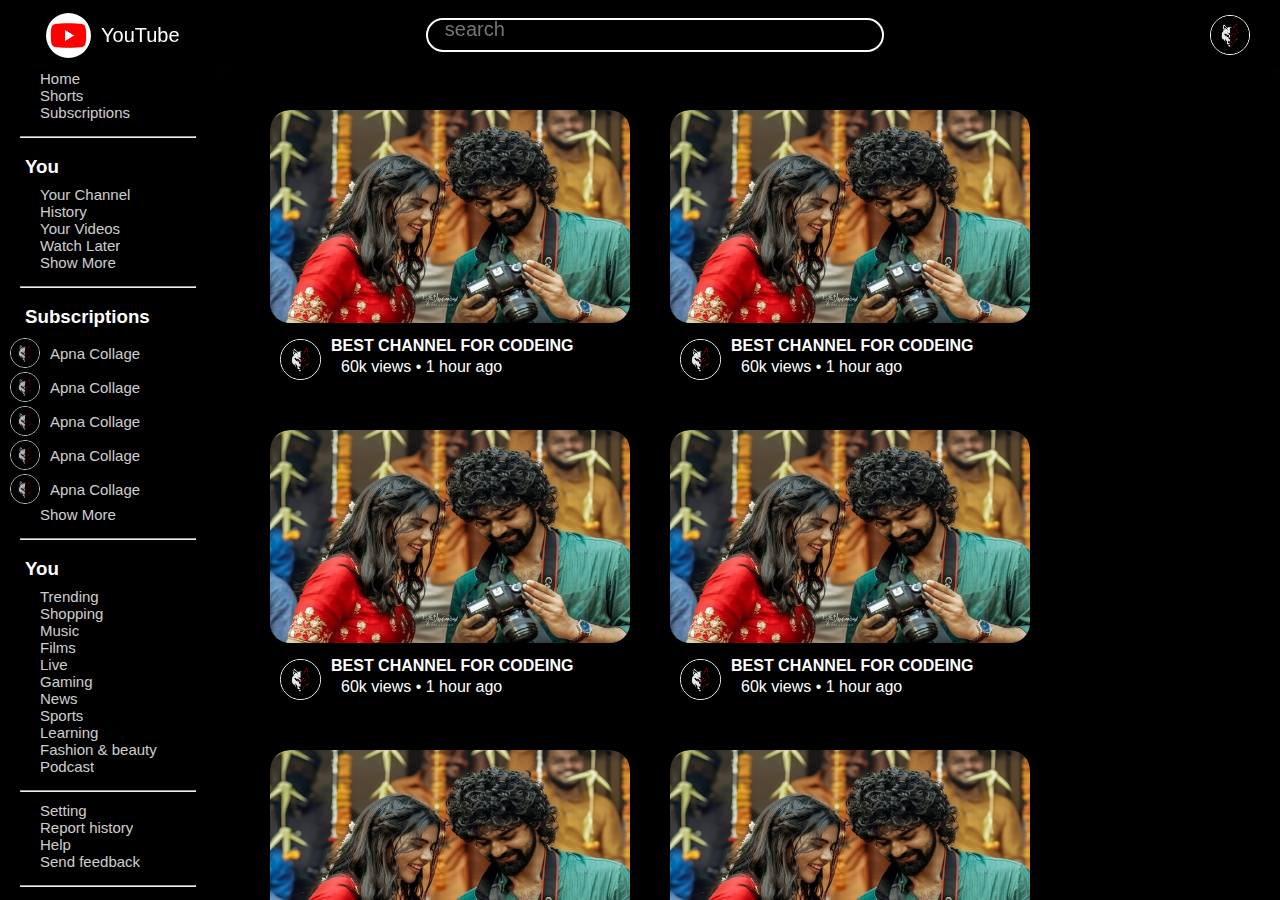
<file: miniproject2/index.html>
<!DOCTYPE html>
<html lang="en">
<head>
    <meta charset="UTF-8">
    <meta name="viewport" content="width=device-width, initial-scale=1.0">
    <title>YouTube</title>
    <link rel="stylesheet" href="style.css">
    <link rel="icon" href="logo.png">
    <link rel="stylesheet" href="https://cdnjs.cloudflare.com/ajax/libs/font-awesome/6.5.1/css/all.min.css" integrity="sha512-DTOQO9RWCH3ppGqcWaEA1BIZOC6xxalwEsw9c2QQeAIftl+Vegovlnee1c9QX4TctnWMn13TZye+giMm8e2LwA==" crossorigin="anonymous" referrerpolicy="no-referrer" />
    
</head>
<body>
    <div class="total">
        <div class="navbar">
            <div class="part1">
                <i class="fa-solid fa-bars"></i>
                <img src="logo.png">
                <p>YouTube</p>
            </div>
            <div class="part2">
                <div class="input">
                    <input type="text" placeholder="search">
                    <i class="fa-solid fa-magnifying-glass"></i>
                </div>
                <i class="fa-solid fa-microphone"></i>
            </div>
            <div class="part3">
                <i class="fa-solid fa-video"></i>
                <i class="fa-solid fa-bell"></i>
                <img src="user-logo.jpg">
            </div>
        </div>
            <div class="sidebar">
                <div class="inside-sidebar">
                    <a href="#"><i class="fa-solid fa-house"></i><p>Home</p></a>
                    <a href="#"><i class="fa-solid fa-clapperboard"></i><p>Shorts</p></a>
                    <a href="#"><i class="fa-solid fa-tv"></i><p>Subscriptions</p></a>
                    <hr>
                </div>
                <div class="inside2 inside-sidebar">
                    <h3>You<i class="fa-solid fa-chevron-right"></i></h3>
                    <a href="#"><i class="fa-solid fa-user"></i><p>Your Channel</p></a>
                    <a href="#"><i class="fa-solid fa-clock-rotate-left"></i><p>History</p></a>
                    <a href="#"><i class="fa-solid fa-file-video"></i><p>Your Videos</p></a>
                    <a href="#"><i class="fa-solid fa-clock"></i><p>Watch Later</p></a>
                    <a href="#"><i class="fa-solid fa-chevron-down"></i><p>Show More</p></a>
                    <hr>
                </div>
                <div class="sub inside-sidebar inside2">
                    <h3>Subscriptions<i class="fa-solid fa-chevron-right"></i></h3>
                    <a href="#"><img src="user-logo.jpg"><p>Apna Collage</p></a>
                    <a href="#"><img src="user-logo.jpg"><p>Apna Collage</p></a>
                    <a href="#"><img src="user-logo.jpg"><p>Apna Collage</p></a>
                    <a href="#"><img src="user-logo.jpg"><p>Apna Collage</p></a>
                    <a href="#"><img src="user-logo.jpg"><p>Apna Collage</p></a>
                    <a href="#"><i class="fa-solid fa-chevron-down"></i><p>Show More</p></a>
                    <hr>
                </div>
                <div class="exp inside-sidebar inside2">
                    <h3>You<i class="fa-solid fa-chevron-right"></i></h3>
                    <a href="#"><i class="fa-solid fa-fire"></i><p>Trending</p></a>
                    <a href="#"><i class="fa-brands fa-shopify"></i><p>Shopping</p></a>
                    <a href="#"><i class="fa-solid fa-headphones-simple"></i><p>Music</p></a>
                    <a href="#"><i class="fa-solid fa-film"></i><p>Films</p></a>
                    <a href="#"><i class="fa-solid fa-tower-broadcast"></i><p>Live</p></a>
                    <a href="#"><i class="fa-solid fa-gamepad"></i><p>Gaming</p></a>
                    <a href="#"><i class="fa-solid fa-newspaper"></i><p>News</p></a>
                    <a href="#"><i class="fa-solid fa-medal"></i><p>Sports</p></a>
                    <a href="#"><i class="fa-solid fa-graduation-cap"></i><p>Learning</p></a>
                    <a href="#"><i class="fa-solid fa-user-tie"></i><p>Fashion & beauty</p></a>
                    <a href="#"><i class="fa-solid fa-podcast"></i><p>Podcast</p></a>
                    <hr>
                </div>
                <div class="tools inside-sidebar inside2">
                    <a href="#"><i class="fa-solid fa-gear"></i><p>Setting</p></a>
                    <a href="#"><i class="fa-solid fa-flag"></i><p>Report history</p></a>
                    <a href="#"><i class="fa-solid fa-circle-question"></i></i><p>Help</p></a>
                    <a href="#"><i class="fa-solid fa-message"></i><p>Send feedback</p></a>
                    <hr>
                    <div class="copyrights">
                        <span class="one">
                            About press copyrights<br>contact us creator Developer.<br>
                        </span>
                        <span>
                            Terms privacy Policy & Safety <br>Hoe YouTube Works.<br>
                        </span>
                        <span>
                            &copy; Google LLC.
                        </span>
                    </div>
                </div>
            </div>
        <div class="main">
            <div class="container">
                <div class="video-list">
                    <a href="#"><img src="nani6.jpg" class="thumbnil"></a>
                    <div class="profile">
                       <img src="user-logo.jpg">
                       <div class="video-info">
                        <h4>BEST CHANNEL FOR CODEING</h4>
                        <div class="extra">
                            <p>60k views <span>&bull; 1 hour ago</span></p>
                        </div>
                        </div>
                    </div>
                </div>
                <div class="video-list">
                    <a href="#"><img src="nani6.jpg" class="thumbnil"></a>
                    <div class="profile">
                       <img src="user-logo.jpg">
                       <div class="video-info">
                        <h4>BEST CHANNEL FOR CODEING</h4>
                        <div class="extra">
                            <p>60k views <span>&bull; 1 hour ago</span></p>
                        </div>
                        </div>
                    </div>
                </div>
                <div class="video-list">
                    <a href="#"><img src="nani6.jpg" class="thumbnil"></a>
                    <div class="profile">
                       <img src="user-logo.jpg">
                       <div class="video-info">
                        <h4>BEST CHANNEL FOR CODEING</h4>
                        <div class="extra">
                            <p>60k views <span>&bull; 1 hour ago</span></p>
                        </div>
                        </div>
                    </div>
                </div>
                <div class="video-list">
                    <a href="#"><img src="nani6.jpg" class="thumbnil"></a>
                    <div class="profile">
                       <img src="user-logo.jpg">
                       <div class="video-info">
                        <h4>BEST CHANNEL FOR CODEING</h4>
                        <div class="extra">
                            <p>60k views <span>&bull; 1 hour ago</span></p>
                        </div>
                        </div>
                    </div>
                </div>
                <div class="video-list">
                    <a href="#"><img src="nani6.jpg" class="thumbnil"></a>
                    <div class="profile">
                       <img src="user-logo.jpg">
                       <div class="video-info">
                        <h4>BEST CHANNEL FOR CODEING</h4>
                        <div class="extra">
                            <p>60k views <span>&bull; 1 hour ago</span></p>
                        </div>
                        </div>
                    </div>
                </div>
                <div class="video-list">
                    <a href="#"><img src="nani6.jpg" class="thumbnil"></a>
                    <div class="profile">
                       <img src="user-logo.jpg">
                       <div class="video-info">
                        <h4>BEST CHANNEL FOR CODEING</h4>
                        <div class="extra">
                            <p>60k views <span>&bull; 1 hour ago</span></p>
                        </div>
                        </div>
                    </div>
                </div>
                <div class="video-list">
                    <a href="#"><img src="nani6.jpg" class="thumbnil"></a>
                    <div class="profile">
                       <img src="user-logo.jpg">
                       <div class="video-info">
                        <h4>BEST CHANNEL FOR CODEING</h4>
                        <div class="extra">
                            <p>60k views <span>&bull; 1 hour ago</span></p>
                        </div>
                        </div>
                    </div>
                </div>
                <div class="video-list">
                    <a href="#"><img src="nani6.jpg" class="thumbnil"></a>
                    <div class="profile">
                       <img src="user-logo.jpg">
                       <div class="video-info">
                        <h4>BEST CHANNEL FOR CODEING</h4>
                        <div class="extra">
                            <p>60k views <span>&bull; 1 hour ago</span></p>
                        </div>
                        </div>
                    </div>
                </div>
                <div class="video-list">
                    <a href="#"><img src="nani6.jpg" class="thumbnil"></a>
                    <div class="profile">
                       <img src="user-logo.jpg">
                       <div class="video-info">
                        <h4>BEST CHANNEL FOR CODEING</h4>
                        <div class="extra">
                            <p>60k views <span>&bull; 1 hour ago</span></p>
                        </div>
                        </div>
                    </div>
                </div>
                <div class="video-list">
                    <a href="#"><img src="nani6.jpg" class="thumbnil"></a>
                    <div class="profile">
                       <img src="user-logo.jpg">
                       <div class="video-info">
                        <h4>BEST CHANNEL FOR CODEING</h4>
                        <div class="extra">
                            <p>60k views <span>&bull; 1 hour ago</span></p>
                        </div>
                        </div>
                    </div>
                </div>
                <div class="video-list">
                    <a href="#"><img src="nani6.jpg" class="thumbnil"></a>
                    <div class="profile">
                       <img src="user-logo.jpg">
                       <div class="video-info">
                        <h4>BEST CHANNEL FOR CODEING</h4>
                        <div class="extra">
                            <p>60k views <span>&bull; 1 hour ago</span></p>
                        </div>
                        </div>
                    </div>
                </div>
                <div class="video-list">
                    <a href="#"><img src="nani6.jpg" class="thumbnil"></a>
                    <div class="profile">
                       <img src="user-logo.jpg">
                       <div class="video-info">
                        <h4>BEST CHANNEL FOR CODEING</h4>
                        <div class="extra">
                            <p>60k views <span>&bull; 1 hour ago</span></p>
                        </div>
                        </div>
                    </div>
                </div>
                <div class="video-list">
                    <a href="#"><img src="nani6.jpg" class="thumbnil"></a>
                    <div class="profile">
                       <img src="user-logo.jpg">
                       <div class="video-info">
                        <h4>BEST CHANNEL FOR CODEING</h4>
                        <div class="extra">
                            <p>60k views <span>&bull; 1 hour ago</span></p>
                        </div>
                        </div>
                    </div>
                </div>
                <div class="video-list">
                    <a href="#"><img src="nani6.jpg" class="thumbnil"></a>
                    <div class="profile">
                       <img src="user-logo.jpg">
                       <div class="video-info">
                        <h4>BEST CHANNEL FOR CODEING</h4>
                        <div class="extra">
                            <p>60k views <span>&bull; 1 hour ago</span></p>
                        </div>
                        </div>
                    </div>
                </div>
                <div class="video-list">
                    <a href="#"><img src="nani6.jpg" class="thumbnil"></a>
                    <div class="profile">
                       <img src="user-logo.jpg">
                       <div class="video-info">
                        <h4>BEST CHANNEL FOR CODEING</h4>
                        <div class="extra">
                            <p>60k views <span>&bull; 1 hour ago</span></p>
                        </div>
                        </div>
                    </div>
                </div>
                <div class="video-list">
                    <a href="#"><img src="nani6.jpg" class="thumbnil"></a>
                    <div class="profile">
                       <img src="user-logo.jpg">
                       <div class="video-info">
                        <h4>BEST CHANNEL FOR CODEING</h4>
                        <div class="extra">
                            <p>60k views <span>&bull; 1 hour ago</span></p>
                        </div>
                        </div>
                    </div>
                </div>
                <div class="video-list">
                    <a href="#"><img src="nani6.jpg" class="thumbnil"></a>
                    <div class="profile">
                       <img src="user-logo.jpg">
                       <div class="video-info">
                        <h4>BEST CHANNEL FOR CODEING</h4>
                        <div class="extra">
                            <p>60k views <span>&bull; 1 hour ago</span></p>
                        </div>
                        </div>
                    </div>
                </div>
                <div class="video-list">
                    <a href="#"><img src="nani6.jpg" class="thumbnil"></a>
                    <div class="profile">
                       <img src="user-logo.jpg">
                       <div class="video-info">
                        <h4>BEST CHANNEL FOR CODEING</h4>
                        <div class="extra">
                            <p>60k views <span>&bull; 1 hour ago</span></p>
                        </div>
                        </div>
                    </div>
                </div>
            </div>
        </div>
    </div>
<script src="app.js"></script>
</body>
</html>
</file>
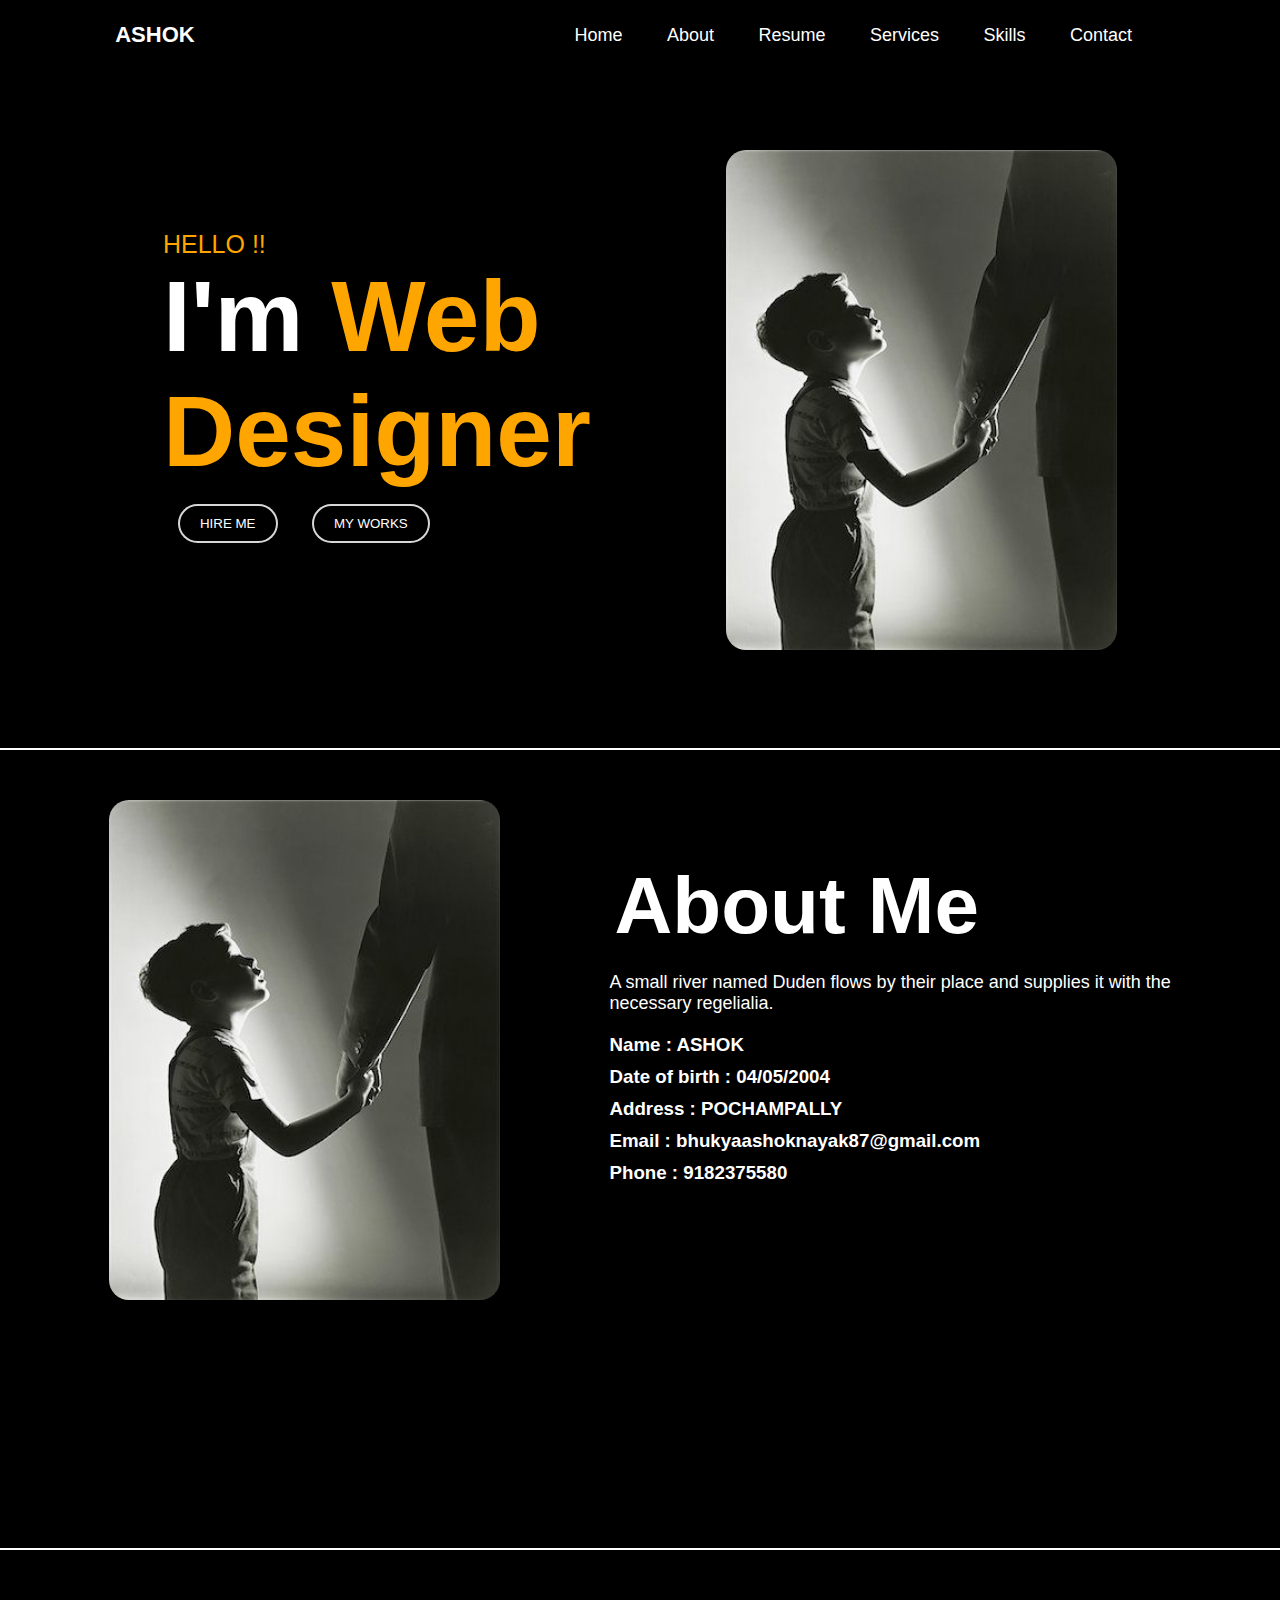
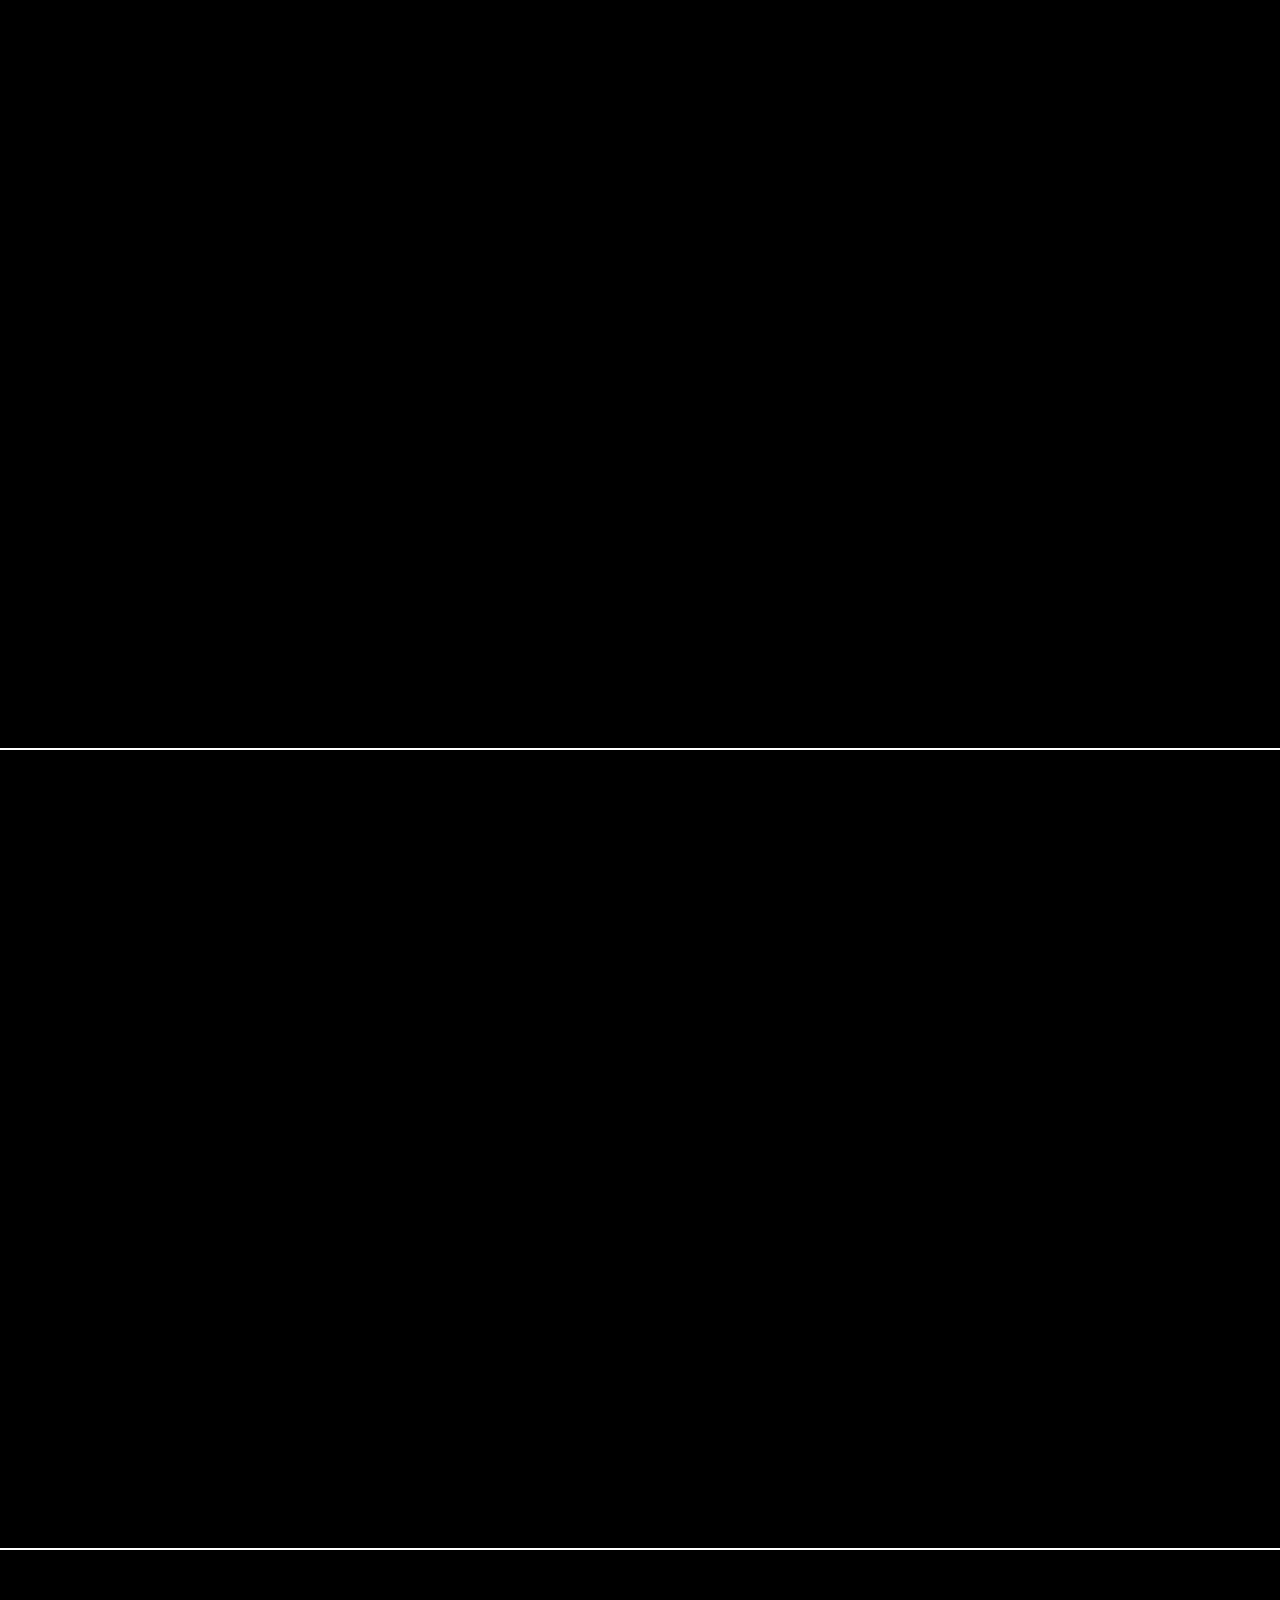
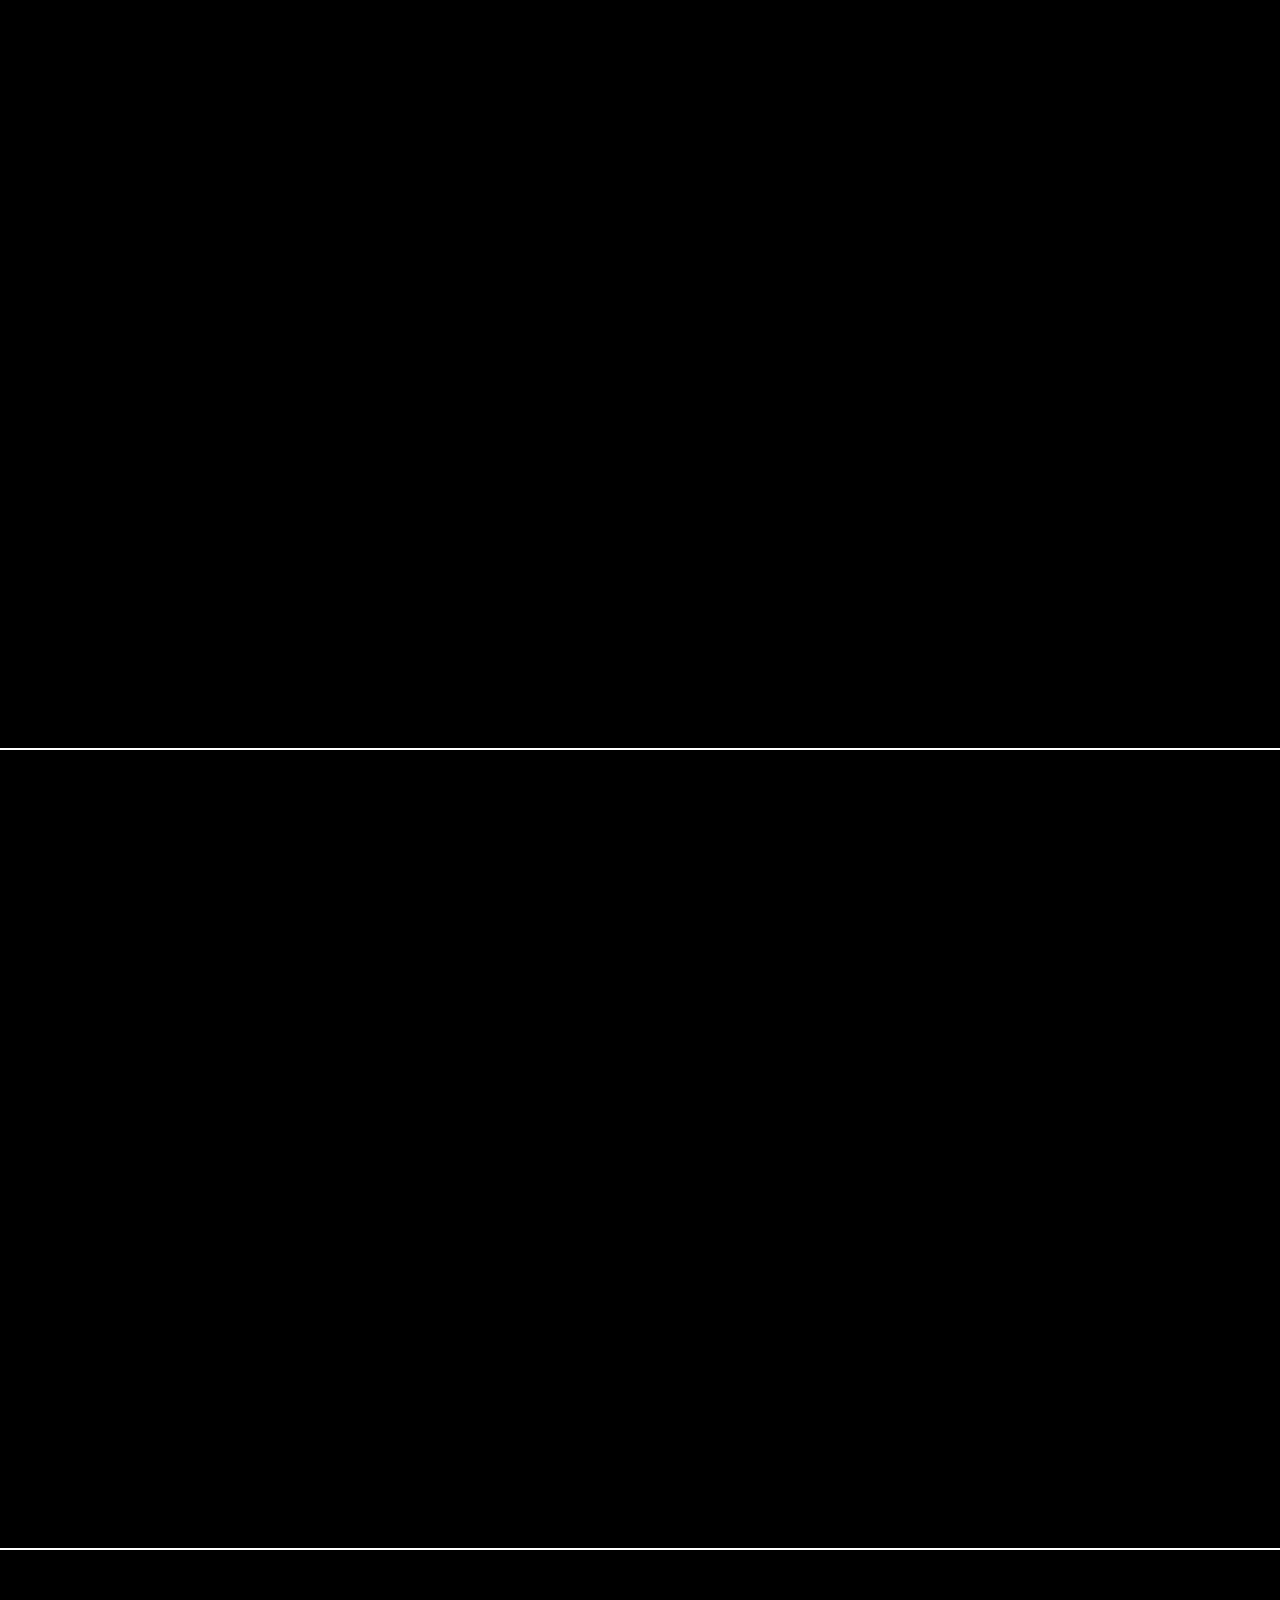
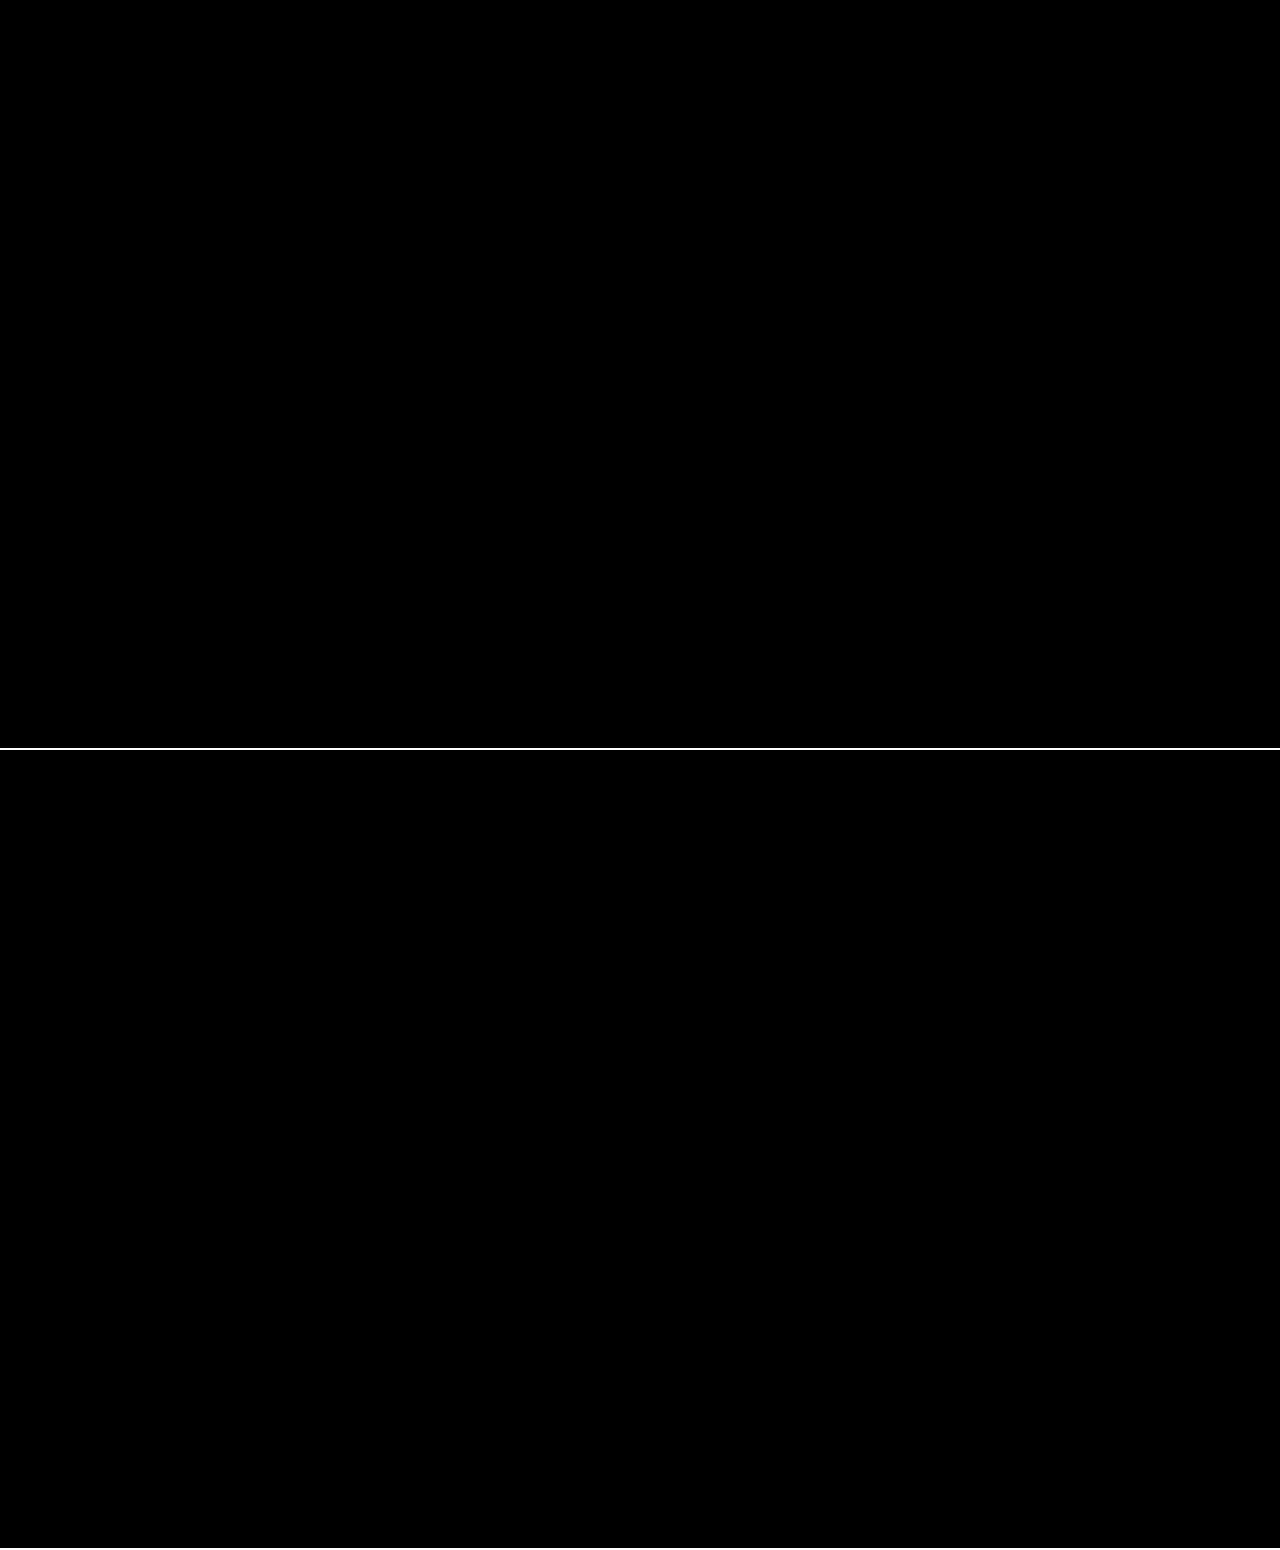
<file: portfolio/port.html>
<!DOCTYPE html>
<html lang="en">
<head>
    <meta charset="UTF-8">
    <meta name="viewport" content="width=device-width, initial-scale=1.0">
    <title>PORTFOLIO</title>
    <link rel="icon" href="pic.jpg">
    <link rel="stylesheet" href="port.css">
    <link rel="stylesheet" href="https://cdnjs.cloudflare.com/ajax/libs/font-awesome/6.5.1/css/all.min.css" integrity="sha512-DTOQO9RWCH3ppGqcWaEA1BIZOC6xxalwEsw9c2QQeAIftl+Vegovlnee1c9QX4TctnWMn13TZye+giMm8e2LwA==" crossorigin="anonymous" referrerpolicy="no-referrer" />
</head>
<body>
    <nav class="nav-bar">
        <div class="logo">
            <h3>ASHOK</h3>
        </div>
        <div class="scroll-inside">
            <i class="fa-solid fa-xmark"></i>
            <a href="#">Home</a>
            <a href="#">About</a>
            <a href="#">Resume</a>
            <a href="#">Services</a>
            <a href="#">Skills</a>
            <a href="#">Contact</a>
        </div>
        <div class="items">
            <a href="#">Home</a>
            <a href="#">About</a>
            <a href="#">Resume</a>
            <a href="#">Services</a>
            <a href="#">Skills</a>
            <a href="#">Contact</a>
            <i class="fa-solid fa-bars"></i>
        </div>
    </nav>
    <div class="main">
        <div class="part1">
            <div class="info">
                <span>HELLO !!</span>
                <h2>I'm<label> Web<br>Designer</label></h2>
                <button class="btn">HIRE ME</button>
                <button class="btn">MY WORKS</button>
            </div>
            <div class="photo">
                <img src="pic.jpg">
            </div>
        </div>
        <div class="part2">
            <div class="photo1 photo">
                <img src="pic.jpg">
            </div>
            <div class="data">
                <h2>About Me</h2>
                <p>A small river named Duden flows by their place and supplies it with the
                    <br>necessary regelialia.</p>
                <div class="details">
                    <h3>Name : ASHOK</h3>
                    <h3>Date of birth : 04/05/2004 </h3>
                    <h3>Address : POCHAMPALLY</h3>
                    <h3>Email : bhukyaashoknayak87@gmail.com</h3>
                    <h3>Phone : 9182375580</h3>
                </div>
            </div>
        </div>
        <div class="part3"></div>
        <div class="part4"></div>
        <div class="part5"></div>
        <div class="part6"></div>
        <div class="part7"></div>
        <div class="part8"></div>
    </div>
   <script src="port.js"></script>
</body>
</html>
</file>
<file: miniproject2/style.css>
*{
    margin: 0;
    padding: 0;
    box-sizing: border-box;
    font-family:sans-serif;
    overflow: hidden;
    color: white;
    background-color: rgba(0, 0, 0, 0.8);
}

.total{
    display: flex;
    height: 100vh;
}
.navbar{
    /* border: 1px solid white; */
    position: fixed;
    top: 0px;
    height: 70px;
    width: 100%;
    z-index: 1000;
    padding: 12px 20px;
    display: flex;
    justify-content: space-between;
    align-items: center;
    /* box-shadow: 0px 0px 5px white; */
}

.part1{
    display: flex;
    align-items: center;
    cursor: pointer;
}

.part1 i{
    color: white;
    margin: 0px 8px;
    font-size: 20px;
}

.part1 img{
    height: 45px;
    width: 45px;
    border-radius: 50%;
    margin: 0px 10px;
}

.part1 p{
    font-size: 20px;
}

.part2{
    display: flex;
   align-items: center;
}

.input{
    border: 2px solid white;
    border-radius: 20px;
}

.input input{
    border: 0px;
    outline: 0px;
    height: 30px;
    width: 400px;
    position: relative;
    top: -6px;
    margin: 0px 12px;
    padding: 0px 5px;
}
.input input::placeholder{
    position: relative;
    top: 2px;
    font-size: 20px;
}
.input i{
    padding: 1px 5px;
    position: relative;
    top: 5px;
    cursor: pointer;
}

.part2 i{
    margin:0px 10px;
    padding: 5px;
    font-size: 20px;
}

.part3{
    display: flex;
    align-items: center;
}

.part3 img{
    height: 40px;
    width: 40px;
    border-radius: 50%;
    margin: 0px 10px;
    border: 1px solid white;
}

.part3 i{
    font-size: 20px;
    margin: 10px;
    cursor: pointer;
}

/* --------sidebar------- */

.sidebar{
    position: relative;
    top: 70px;
    width: 220px;
    overflow: auto;
    scrollbar-width: none;
}

.sidebar:hover{
    scrollbar-width: thin;
    scrollbar-color: gray black;
}

.inside-sidebar{
    /* border: 1px solid white; */
    border-radius: 15px;
}

.inside-sidebar a{
    display: flex;
    align-items: center;
    text-decoration: none;
    /* border: 1px solid white; */
    border-radius: 20px;
    opacity: 0.8;
}

.inside-sidebar a:hover{
    opacity: 1;
}

.inside-sidebar hr{
    width: 80%;
    position: relative;
    left: 9%;
    margin-top:15px;
}
.inside-sidebar a i{
    font-size: 20px;
    margin: 8px 20px;
}

.inside-sidebar a p{
    font-size: 15px;
}

.inside2{
    margin-top: 10px;
}

.inside2 h3{
    margin: 8px 25px;
    cursor: pointer;
}

.inside2 h3 i{
    position: relative;
    top: 4px;
    margin: 0px 8px;
}

.sub a img{
    height: 30px;
    width: 30px;
    border-radius: 50%;
    margin: 2px 10px;
    border: 1px solid white;
}

.sub a{
    font-size: 16px;
}

.copyrights{
    text-align: center;
    height: 200px;
    font-size: 15px;
    padding: 10px;
    margin: 20px 10px;
}

.small-sidebar{
    width: 85px;
    padding: 5px;
    transition: all 0.5ms ease;
}

.small-sidebar a p{
    display: none;
}
.small-sidebar h3{
    display: none;
}
.small-sidebar .sub{
    display: none;
}
.small-sidebar .copyrights{
    display: none;
}

.small-sidebar .tools{
    margin-bottom: 85px;
}
.main{
    flex: 1;
    overflow: auto;
    position: relative;
    top: 70px;
    scrollbar-width: thin;
    scrollbar-color: gray black;
    border-radius: 10px;
    margin-bottom: 50px;
}

.container{
   display: flex;
   flex-wrap: wrap;
   margin: 10px 20px;
   padding: 10px;
   /* border: 1px solid white; */
}

.video-list{
    height: 280px;
    width: 360px;
    margin: 20px 20px;
    /* border: 1px solid white; */
    /* box-shadow: 0px 0px 5px white; */
    border-radius: 20px;
}

.container1{
    margin: 10px 2px;
    padding: 0px;
}

.videolist{
    width: 330px;
    margin: 10px 10px;
}

.videolist a img{
    height: 70%;

}
.video-list:hover{
    box-shadow: 0px 0px 4px rgba(255, 255, 255, 0.473);
    transition: all 0.2s ease;
    transform: scale(1.01);
}

.thumbnil{
    height:76%;
    width: 100%;
    /* margin: 2px 0px; */
    border-radius: 20px;
}

.profile {
    display: flex;
    /* margin-bottom: 50px; */
}

.profile img{
    height: 41px;
    width: 41px;
    border-radius: 50%;
    margin: 12px 10px;
    border: 1px solid white;
}

.video-info{
   margin: 10px 0px;
}

.extra{
    /* display: flex; */
    margin: 3px 10px;
}

@media (max-width:440px) {

    .navbar{
       padding: 5px;
    }
    .part1 i{
        margin: 0px;
        padding: 5px;
    }
    .part1 p{
        display: none;
    }

    .part2 i{
        display: none;
    }
    .input input{
        position: relative;
        top: 0px;
    }
    .input{
        width: 200px;
        position:relative;
        margin: 0px 10px;
        padding: 0px;
    }
    .part3 i{
        margin: 0px;
        padding: 8px;
    }
    .inside-sidebar a i{
        font-size: 18px;
    }
    .videolist{
        margin:10px 0px;
    }
}

@media (max-width:485px) {
    .navbar{
        padding: 8px;
     }
     .part1 i{
         margin: 0px;
         padding: 5px;
     }
     .part1 p{
         display: none;
     }
 
     .part2 i{
         display: none;
     }
     .input input{
         position: relative;
         top: 0px;
     }
     .input{
         width: 250px;
         position:relative;
         margin: 0px 6px;
         padding: 0px;
     }
     .part3 i{
         margin: 0px;
         padding: 8px;
     }
     .videolist{
        margin:10px 22px;
    }
}

@media (max-width:840px) {
    .navbar{
        padding: 10px;
    }
    .input i{
        display: none;
    }
    .input input{
        position: relative;
        top: 0px;
        height: 40px;
    }
}
</file>
<file: portfolio/port.css>
*{
    margin: 0px;
    padding: 0px;
    box-sizing: border-box;
    font-family: sans-serif;
    background-color: black;
    color: white;
    text-decoration: none;
    scrollbar-width: thin;
    scrollbar-color: gray black;
}

.nav-bar{
    display: flex;
    justify-content: space-between;
    align-items: center;
    position: fixed;
    height: 70px;
    width: 100%;
    z-index: 1;
}

.logo{
    margin: 0px 9%;
}

.logo h3{
    font-size: 22px;
}

.items{
    margin: 0px 10%;
}

.items a{
    padding: 0px 20px;
    font-size: 18px;
}

.items i{
    display: none;
    margin: 0px 10px;
    font-size: 25px;
    cursor: pointer;
}

.items a:hover{
    color: yellow;
}

.navitems{
    display: none;
}


.scroll-inside{
    position: fixed;
    height: 100vh;
    width: 300px;
    top: 0;
    right: -500px;
    z-index: 1000;
    display: flex;
    flex-direction: column;
    align-items: center;
    justify-content: center;
    gap: 7%;
    transition: all 0.2s ease-in-out;
}

.scroll-inside i{
    position: absolute;
    top: 60px;
    right: 50px;
    font-size: 25px;
    cursor: pointer;
}

.scroll-inside a{
    position: relative;
    top: -200px;
    font-size: 18px;
}

.scrollbar-open{
    right: 0px;
    transition: all 0.2s ease-in-out;
}

@media (max-width:1100px){
    .items a{
        display: none;
    } 
    .items i{
        display: block;
    }
    .scroll-inside a{
        top: -80px;
    }
    .scroll-inside i{
        top: 40px;
        right: 50px;
    }
}

@media (max-width:450px){
    .scroll-inside{
        width: 100%;
    }
    .scroll-inside i{
        top: 50px;
        right: 60px;
    }
    .scroll-inside a{
        top: -100px;
    }
}

.main{
    height: 100vh;
    width: 100%;
    position: absolute;
    top: 70px;
}

.part1{
    height: 600px;
    display: flex;
    justify-content: space-evenly;
    margin-top: 80px;
    border-bottom: 2px solid white;
}

.info span{
    font-size: 25px;
    color: orange;
}

.info{
    margin: 80px 0px;
    height: 400px;
    width: 400px;
}

.info h2{
    font-size: 100px;
}

label{
    color: orange;
}

.btn{
    color: white;
    background-color: black;
    padding: 10px 20px;
    border: 2px solid rgba(255, 255, 255, 0.838);
    border-radius: 20px;
    margin:15px;
    cursor: pointer;
}

.btn:hover{
    background-color: rgba(251, 255, 0, 0.427);
}

.photo img{
    height: 500px;
    border-radius: 20px;
}

.part2{
    height: 800px;
    display: flex;
    justify-content: space-evenly;
    border-bottom: 2px solid white;
}

.photo1 img{
    position: relative;
    top: 50px;
}

.data{
    height: 400px;
    position: relative;
    top: 90px;
}

.data h2{
    margin: 20px 5px;
    font-size: 80px;
}

.data p{
    font-size: 18px;
    margin: 20px 0px;
}

.details h3{
    margin: 10px 0px;
}

.part3{
    height: 800px;
    border-bottom: 2px solid white;
}

.part4{
    height: 800px;
    border-bottom: 2px solid white;
}

.part5{
    height: 800px;
    border-bottom: 2px solid white;
}

.part6{
    height: 800px;
    border-bottom: 2px solid white;
}

.part7{
    height: 800px;
    border-bottom: 2px solid white;
}

.part8{
    height: 800px;
    border-bottom: 2px solid white;
}
</file>
